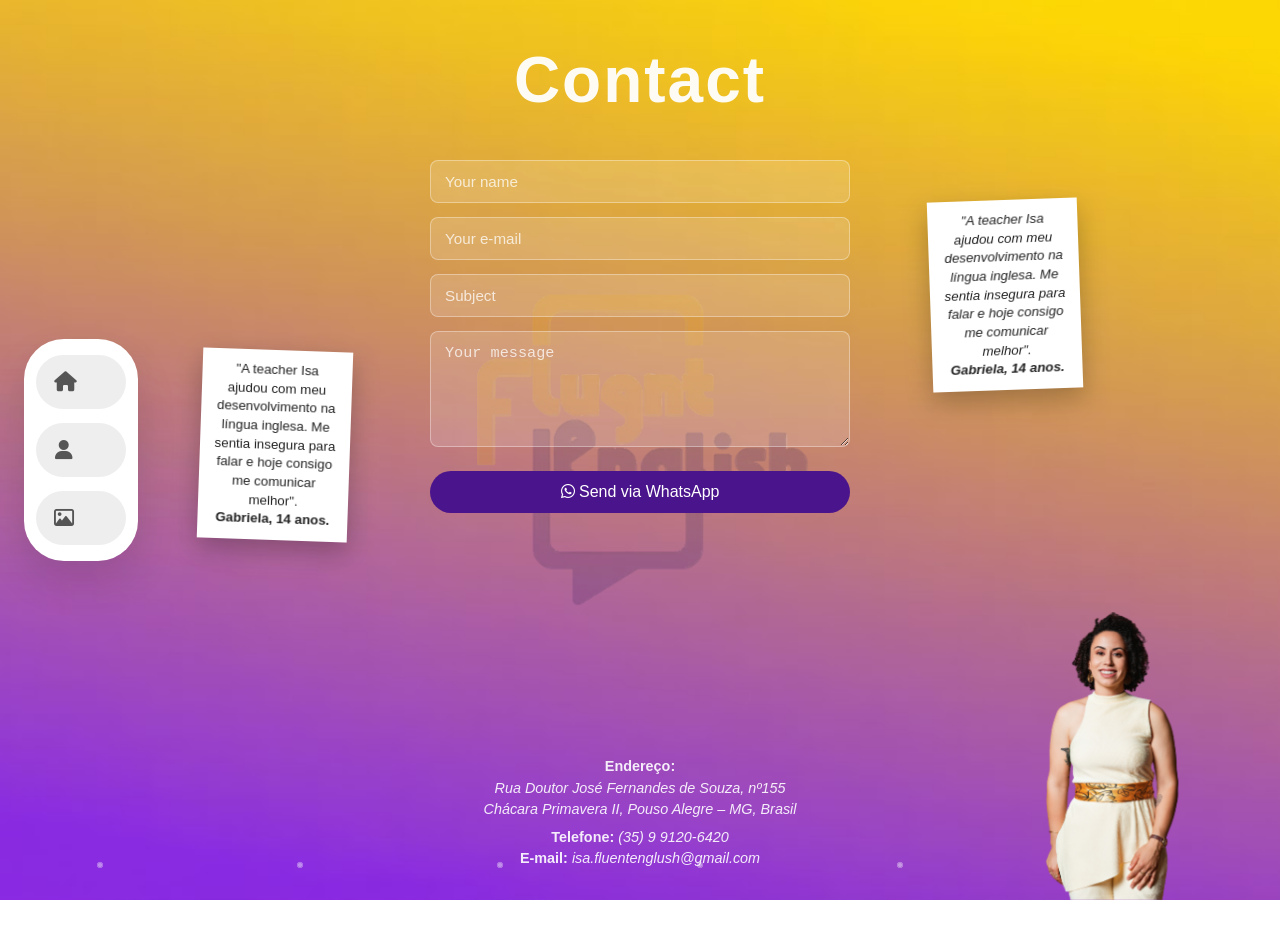
<file: contacts.html>
<!DOCTYPE html>
<html lang="en">
<head>
    <meta charset="UTF-8">
    <meta name="viewport" content="width=device-width, initial-scale=1.0">
    <title>Contacts</title>

    <!-- Font Awesome -->
    <link rel="stylesheet"
          href="https://cdnjs.cloudflare.com/ajax/libs/font-awesome/6.5.1/css/all.min.css">

    <!-- Seu CSS -->
    <link rel="stylesheet" type="text/css" href="styles.css">
</head>

<body class="contacts-page">

    <!-- LOGO DE FUNDO TRANSPARENTE -->
    <div class="logo-fundo"></div>

    <!-- SIDEBAR -->
    <header id="header">
        <nav class="sidebar">

            <a href="index.html" class="nav-item">
                <i class="fa-solid fa-house"></i>
                <span>Home</span>
            </a>

            <a href="profile.html" class="nav-item">
                <i class="fa-solid fa-user"></i>
                <span>Profile</span>
            </a>

            <a href="portfolio.html" class="nav-item">
                <i class="fa-regular fa-image"></i>
                <span>Portfolio</span>
            </a>

        </nav>
    </header>

    <!-- TÍTULO DA PÁGINA -->
    <div class="page-title">
        <h1>Contact</h1>
    </div>

    <!-- FORMULÁRIO -->
    <form class="contact-form" onsubmit="sendWhatsApp(event)">
        <input type="text" id="name" placeholder="Your name" required>
        <input type="email" id="email" placeholder="Your e-mail" required>
        <input type="text" id="subject" placeholder="Subject" required>
        <textarea id="message" placeholder="Your message" rows="5" required></textarea>

        <button type="submit">
            <i class="fa-brands fa-whatsapp"></i> Send via WhatsApp
        </button>
    </form>

    <!-- POLAROID LATERAIS (FUNDO BRANCO COM CONTEÚDO) -->

    <div class="polaroid-left polaroid-box" style="top: 350px; transform: rotate(2deg);">
        <div class="polaroid-content">
            <p>
            "A teacher Isa ajudou com meu desenvolvimento na língua inglesa.
            Me sentia insegura para falar e hoje consigo me comunicar melhor".<br>
            <strong>Gabriela, 14 anos.</i></strong>  
            </p>
        </div>
    </div>

<div class="polaroid-right polaroid-box" style="top: 200px; transform: rotate(-2deg);">
    <div class="polaroid-content">
        <p><i>
            "A teacher Isa ajudou com meu desenvolvimento na língua inglesa.
            Me sentia insegura para falar e hoje consigo me comunicar melhor".<br>
            <strong>Gabriela, 14 anos.</i></strong>
        </p>
    </div>
</div>
<div class="contact-prof-photo">
    <img src="Isa em pe.png" alt="Professora">
</div>

    <!-- FOOTER -->
    <footer class="contact-footer">
        <p>
            <strong>Endereço:</strong><br>
            <i>Rua Doutor José Fernandes de Souza, nº155<br>
            Chácara Primavera II, Pouso Alegre – MG, Brasil</i>
        </p>

        <p>
            <strong>Telefone:</strong> <i>(35) 9 9120-6420</i><br>
            <strong>E-mail:</strong> <i>isa.fluentenglush@gmail.com</i>
        </p>
    </footer>

    <!-- SCRIPT WHATSAPP -->
    <script>
        function sendWhatsApp(event) {
            event.preventDefault();

            const name = document.getElementById("name").value.trim();
            const email = document.getElementById("email").value.trim();
            const subject = document.getElementById("subject").value.trim();
            const message = document.getElementById("message").value.trim();

            const phone = "5535991206420";

            const text =
`Hello! I would like to get in touch.

Name: ${name}
E-mail: ${email}
Subject: ${subject}

Message:
${message}`;

            const encodedText = encodeURIComponent(text);
            const url = `https://wa.me/${phone}?text=${encodedText}`;

            window.open(url, "_blank");
        }
    </script>

</body>
</html>
</file>
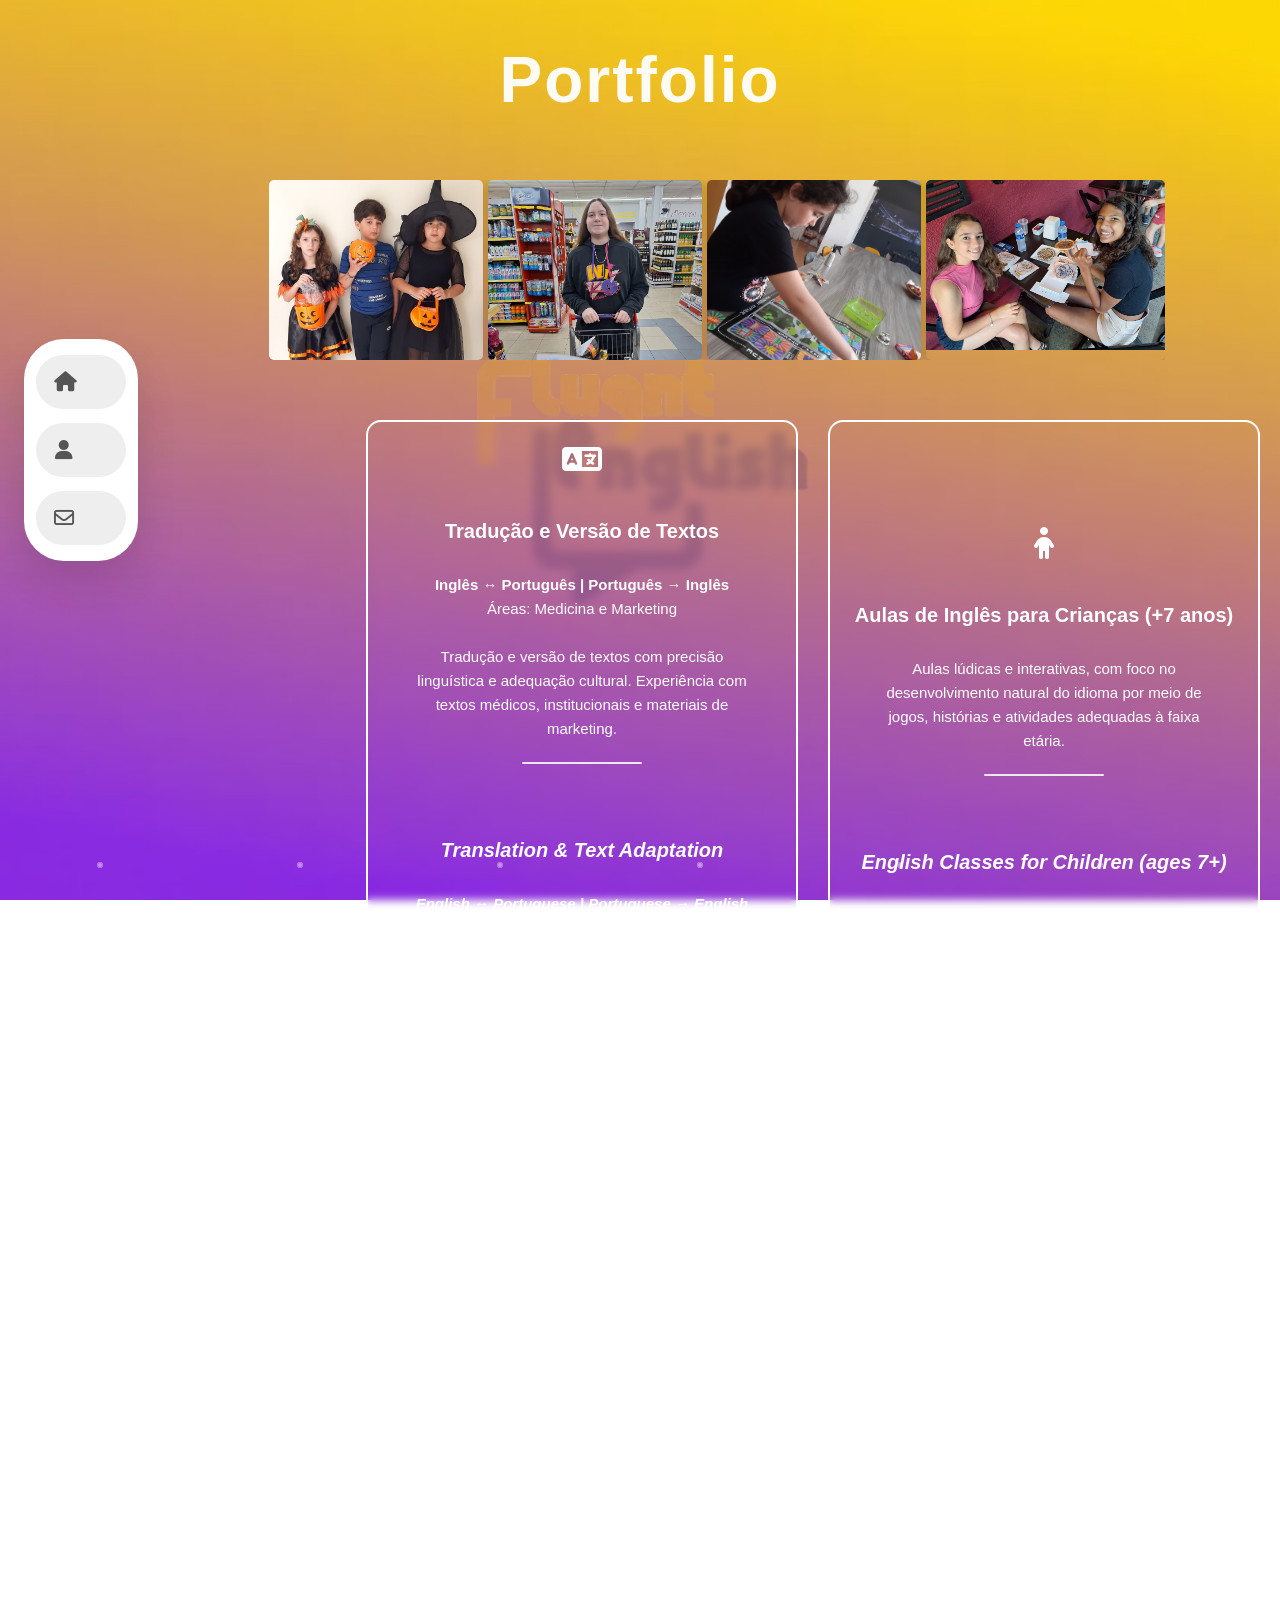
<file: portfolio.html>
<!DOCTYPE html>
<html lang="en">
<head>
    <meta charset="UTF-8">
    <meta name="viewport" content="width=device-width, initial-scale=1.0">
    <title>Portfolio</title>

    <!-- Font Awesome -->
    <link rel="stylesheet"
          href="https://cdnjs.cloudflare.com/ajax/libs/font-awesome/6.5.1/css/all.min.css">

    <!-- Seu CSS -->
    <link rel="stylesheet" type="text/css" href="styles.css">
</head>

<body class="portfolio-page">

    <!-- LOGO DE FUNDO TRANSPARENTE -->
    <div class="logo-fundo"></div>

    <!-- SIDEBAR -->
    <header id="header">
        <nav class="sidebar">

            <a href="index.html" class="nav-item">
                <i class="fa-solid fa-house"></i>
                <span>Home</span>
            </a>

            <a href="profile.html" class="nav-item">
                <i class="fa-solid fa-user"></i>
                <span>Profile</span>
            </a>

            <a href="contacts.html" class="nav-item">
                <i class="fa-regular fa-envelope"></i>
                <span>Contact</span>
            </a>

        </nav>
    </header>

    <!-- TÍTULO DA PÁGINA -->
    <div class="page-title">
        <h1>Portfolio</h1>
    </div>

    <!-- ===============================
     CARROSSEL DE FOTOS
================================= -->
<section id="portfolio-carousel">
    
    <div class="carousel-container">
        <div class="carousel-slide active">
            <img src="students1.jpg" alt="Trabalho 1">
            <img src="students2.jpg" alt="Trabalho 2">
            <img src="students3.jpg" alt="Trabalho 3">
            <img src="students4.jpg" alt="Trabalho 4">
        </div>
        <div class="carousel-slide">
            <img src="students5.jpg" alt="Trabalho 5">
            <img src="students6.jpg" alt="Trabalho 6">
            <img src="students7.jpg" alt="Trabalho 7">
            <img src="students8.jpg" alt="Trabalho 8">
        </div>
        <!-- Adicione mais blocos .carousel-slide se tiver mais imagens -->
    </div>
</section>
<script src="carousel.js"></script>

<!-- ===============================
     SERVICES / ATIVIDADES
================================= -->
<section id="services" class="services-section">

    <div class="services-container">

        <!-- CARD 1 -->
        <div class="service-box">
            <div class="icon">
                <i class="fa-solid fa-language"></i>
            </div>
            <h4>Tradução e Versão de Textos</h4>
            <p><strong>Inglês ↔ Português | Português → Inglês</strong><br>
            Áreas: Medicina e Marketing<br><br>
            Tradução e versão de textos com precisão linguística e adequação cultural. 
            Experiência com textos médicos, institucionais e materiais de marketing.
            </p><br>
             <div class="hero-line"></div>
            <i><h4>Translation & Text Adaptation</h4>
            <p><strong>English ↔ Portuguese | Portuguese → English</strong><br>
            Fields: Medicine and Marketing<br><br>
            Accurate translation and text adaptation with linguistic precision and cultural awareness. 
            Experience with medical texts, institutional content, and marketing materials.</i>

            </p>
        </div>

        <!-- CARD 2 -->
        <div class="service-box">
            <div class="icon">
                <i class="fa-solid fa-child"></i>
            </div>
            <h4>Aulas de Inglês para Crianças (+7 anos)</h4>
            <p>
            Aulas lúdicas e interativas, com foco no desenvolvimento natural do idioma 
            por meio de jogos, histórias e atividades adequadas à faixa etária.
            </p>
            <br>
             <div class="hero-line"></div>
            <i><h4>English Classes for Children (ages 7+)</h4>
            <p>
            Fun and interactive classes focused on natural language development 
            through games, stories, and age-appropriate activities.
</i>
            </p>
        </div>

        <!-- CARD 3 -->
        <div class="service-box">
            <div class="icon">
                <i class="fa-solid fa-user-graduate"></i>
            </div>
            <h4>Aulas de Inglês para Adolescentes</h4>
            <p>
            Aulas dinâmicas que equilibram comunicação, gramática e vocabulário, 
            alinhadas às necessidades escolares, exames e interesses do adolescente.
            </p><br>
            <div class="hero-line"></div>
            <i><h4>English Classes for Teenagers</h4>
            <p>
            Dynamic lessons that balance communication, grammar, and vocabulary, 
            tailored to school requirements, exams, and students’ interests.</i>
            </p>
        </div>

        <!-- CARD 4 -->
        <div class="service-box">
            <div class="icon">
                <i class="fa-solid fa-briefcase"></i>
            </div>
            <h4>Aulas de Inglês para Adultos</h4>
            <p>
            <strong>Inglês para o dia a dia e viagens</strong><br><br>
            Aulas práticas e personalizadas, focadas em situações reais de comunicação, 
            como trabalho, viagens, conversas cotidianas e autonomia no idioma.
            </p><br>
            <div class="hero-line"></div>
            <i><h4>English Classes for Adults</h4>
            <p>
            Practical and personalized lessons focused on real-life communication situations, 
            such as work, travel, daily conversations, and developing independence in the language.</i>
            </p>
        </div>

        <!-- CARD 5 -->
        <div class="service-box">
            <div class="icon">
                <i class="fa-solid fa-user"></i>
            </div>
            <h4>Aulas Personalizadas (One-to-One)</h4>
            <p>
            Planos de estudo adaptados aos objetivos, ritmo e dificuldades de cada aluno, 
            com acompanhamento próximo e foco em resultados.
            </p><br>
            <div class="hero-line"></div>
            <i><h4>Personalized English Classes (One-to-One)</h4>
            <p>
            Individual study plans tailored to each student’s goals, pace, and challenges
            , with close guidance and a strong focus on results.</i>
            </p>
        </div>

        <!-- CARD 6 -->
        <div class="service-box">
            <div class="icon">
                <i class="fa-solid fa-plane"></i>
            </div>
            <h4>Inglês para o Uso Cotidiano e Viagens</h4>
            <p>
           Aulas práticas e personalizadas, focadas na comunicação em situações reais, 
           incluindo contextos de trabalho, viagens, conversas do dia a dia e no 
           desenvolvimento da autonomia em inglês.
            </p><br>
            <div class="hero-line"></div>
            <i><h4>Personalized English Classes (One-to-One)</h4>
            <p>
            Practical, personalized classes focused on real-life communication, 
            including work situations, travel, everyday conversations, and developing 
            independence in English.</i>
            </p>
        </div>

    </div>

</section>
</body>
</html>
</file>
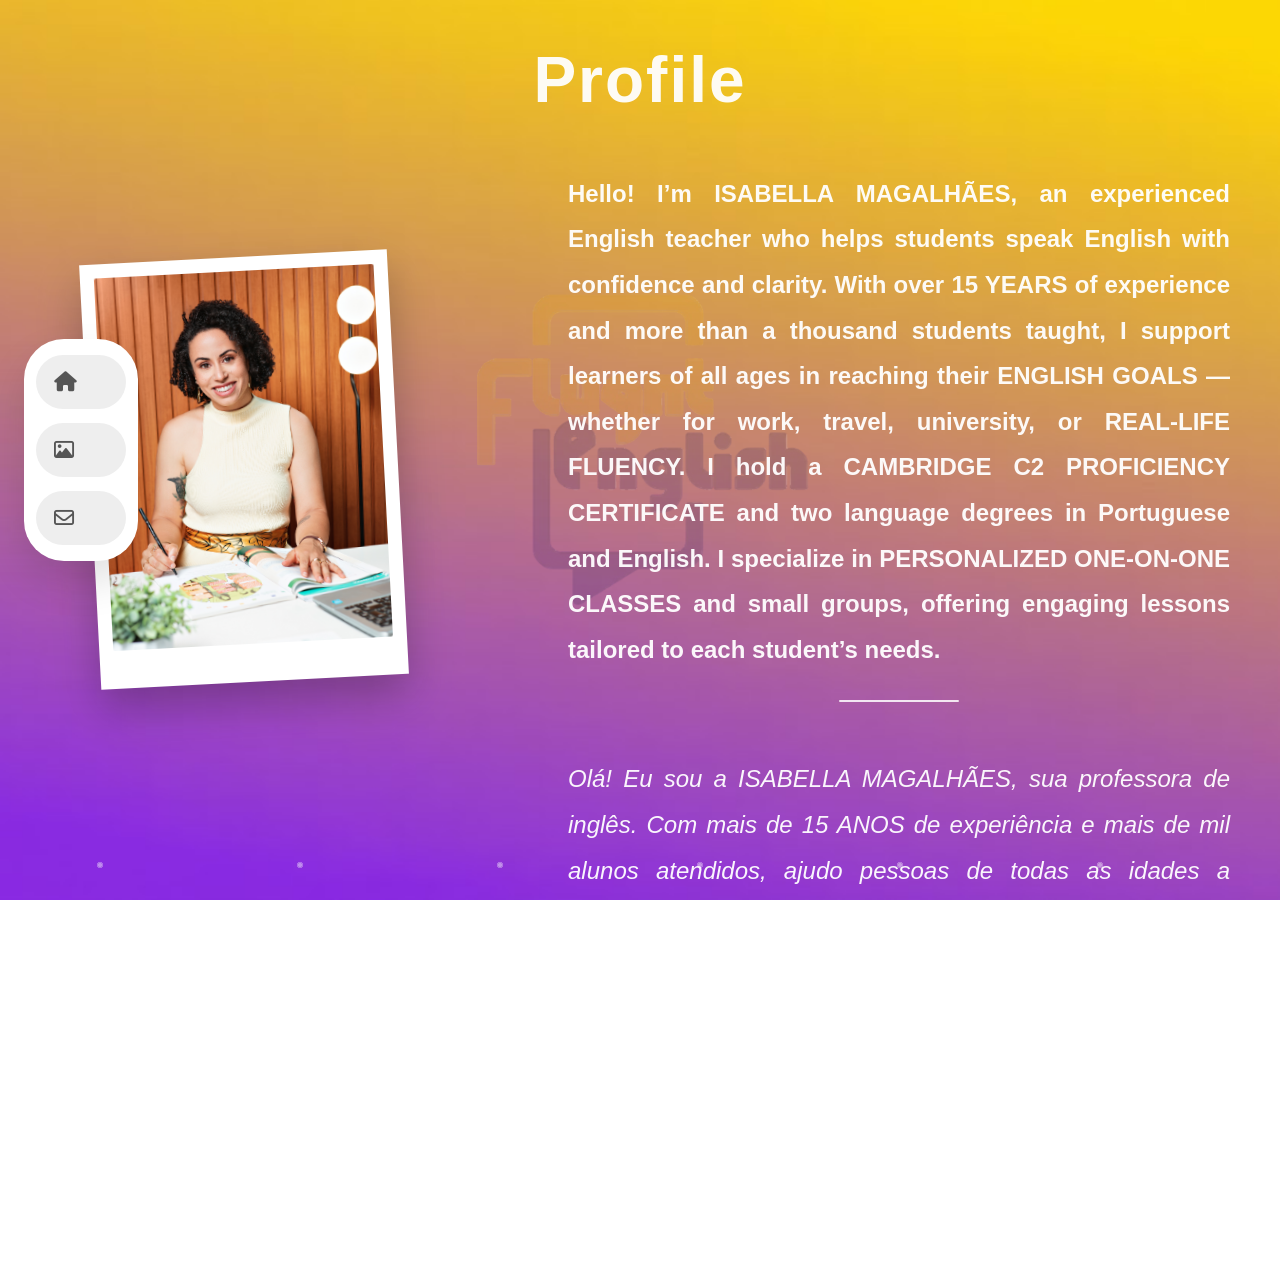
<file: profile.html>
<!DOCTYPE html>
<html lang="en">
<head>
    <meta charset="UTF-8">
    <meta name="viewport" content="width=device-width, initial-scale=1.0">
    <title>Profile</title>

    <!-- Font Awesome -->
    <link rel="stylesheet"
          href="https://cdnjs.cloudflare.com/ajax/libs/font-awesome/6.5.1/css/all.min.css">

    <!-- Seu CSS -->
    <link rel="stylesheet" type="text/css" href="styles.css">
</head>

<body class="profile-page">

    <!-- LOGO DE FUNDO TRANSPARENTE -->
    <div class="logo-fundo"></div>

    <!-- SIDEBAR -->
    <header id="header">
        <nav class="sidebar">

            <a href="index.html" class="nav-item">
                <i class="fa-solid fa-house"></i>
                <span>Home</span>
            </a>

            <a href="portfolio.html" class="nav-item">
                <i class="fa-regular fa-image"></i>
                <span>Portfolio</span>
            </a>

            <a href="contacts.html" class="nav-item">
                <i class="fa-regular fa-envelope"></i>
                <span>Contact</span>
            </a>

        </nav>
    </header>

    <!-- TÍTULO DA PÁGINA -->
    <div class="page-title">
        <h1>Profile</h1>
    </div>

    <!-- CONTEÚDO PRINCIPAL -->
    <section class="profile-content">

        <!-- FOTO ESTILO POLAROID -->
        <div class="profile-photo">
            <img src="Isa escreve.jpg" alt="Professor Isabella">
        </div>

        <!-- TEXTO -->
        <div class="profile-text">

            <p>
                <strong>
                Hello! I’m ISABELLA MAGALHÃES, an experienced English teacher who helps students speak English with confidence and clarity.

                With over 15 YEARS of experience and more than a thousand students taught, I support learners of all ages in reaching their ENGLISH GOALS — whether for work, travel, university,
                or REAL-LIFE FLUENCY.

                I hold a CAMBRIDGE C2 PROFICIENCY CERTIFICATE and two language degrees in Portuguese and English.

                I specialize in PERSONALIZED ONE-ON-ONE CLASSES and small groups, offering engaging lessons tailored to each student’s needs.
                </strong>
            </p>
            <br>
            <div class="hero-line"></div>

            <p>
                <i>
                Olá! Eu sou a ISABELLA MAGALHÃES, sua professora de inglês.

                Com mais de 15 ANOS de experiência e mais de mil alunos atendidos, ajudo pessoas de todas as idades a alcançarem seus OBJETIVOS COM O INGLÊS — seja para o trabalho, viagens, universidade ou para conquistar FLUÊNCIA PARA A VIDA REAL.

                Sou certificada com o CERTIFICADO DE PROFICIÊNCIA CAMBRIDGE C2 e possuo dois diplomas de Licenciatura em Letras Português e Inglês.

                Sou especialista em AULAS PERSONALIZADAS INDIVIDUAIS e para pequenos grupos, oferecendo aulas envolventes, adaptadas às necessidades de cada aluno.
                </i>
            </p>

        </div>

    </section>

</body>
</html>
</file>
<file: styles.css>
/* ===============================
   FUNDO PRINCIPAL
================================ */
body {
    background-image: url("backgroundimage.jpg");
    background-position: center;
    background-repeat: no-repeat;
    background-size: cover;
    background-attachment: fixed;

    width: 100vw;
    height: 100vh;
    margin: 0;
    padding: 0;
}

/* ===============================
   SILHUETAS / BRILHOS FLUTUANTES
   (subida diagonal contínua)
================================ */
body::before,
body::after {
    content: "";
    position: fixed;
    left: 0;
    bottom: 0;
    width: 200%;
    height: 15vh;
    pointer-events: none;
    z-index: 1;

    background-image:
        radial-gradient(circle, rgba(255,255,255,0.18) 3px, transparent 2px),
        radial-gradient(circle, rgba(255,255,255,0.12) 2px, transparent 1px);

    background-size:
        200px 200px,
        200px 200px;

    background-position:
        0 0,
        0 0;

    animation: confetti-diagonal 14s linear infinite;
}

/* camada secundária – mais lenta e profunda */
body::after {
    animation-duration: 50s;
    opacity: 0.9;
}

@keyframes confetti-diagonal {
    0% {
        background-position:
            0 0,
            0 0;
    }
    25% {
        background-position:
            12px -22px,
            8px -32px;
    }
    50% {
        background-position:
            26px -45px,
            18px -65px;
    }
    75% {
        background-position:
            40px -68px,
            30px -98px;
    }
    100% {
        background-position:
            54px -90px,
            42px -130px;
    }
}
/* ===============================
   ANIMAÇÃO FOTO HOME
================================ */
@keyframes homePhotoFade {
    0% {
        opacity: 0;
        transform: translateX(120px);
    }

    100% {
        opacity: 0.65;
        transform: translateX(0);
    }
}
/* ===============================
   SIDEBAR FLUTUANTE
================================ */
.sidebar {
    position: fixed;
    top: 50%;
    left: 24px;
    transform: translateY(-50%);
    background: #ffffff;
    padding: 16px 12px;
    border-radius: 40px;
    display: flex;
    flex-direction: column;
    gap: 14px;
    box-shadow: 0 20px 40px rgba(0, 0, 0, 0.12);
    z-index: 1000;
}

/* ===============================
   BOTÕES DA SIDEBAR – ROXO FORTE
================================ */
.nav-item {
    width: 54px;
    height: 54px;
    border-radius: 30px;
    background: #eeeeee;
    display: flex;
    align-items: center;
    gap: 12px;
    padding: 0 18px;
    color: #555;
    font-size: 20px;
    text-decoration: none;
    overflow: hidden;
    transition: all 0.3s ease;
}

/* Ícone */
.nav-item i {
    min-width: 20px;
    text-align: center;
}

/* Texto escondido */
.nav-item span {
    white-space: nowrap;
    opacity: 0;
    transform: translateX(-10px);
    transition: all 0.3s ease;
    font-size: 14px;
    font-family: "Segoe UI", Arial, sans-serif;
}

/* Hover */
.nav-item:hover {
    width: 160px;
    background: #4a148c; /* roxo escuro sólido */
    color: #ffffff;
}

/* Revela texto */
.nav-item:hover span {
    opacity: 1;
    transform: translateX(0);
}

/* Página ativa */
.nav-item.active {
    background: #5a189a; /* roxo principal */
    color: #ffffff;
}
/* ===============================
   TEXTO PRINCIPAL (HERO)
================================ */
.hero-text {
    position: fixed;
    top: 50%;
    left: 45%;
    transform: translate(-50%, -50%);
    text-align: center;
    color: #ffffff;
    z-index: 2;
    font-family: "Poppins", Arial, sans-serif;

    opacity: 0;
    animation: fadeInHero 1.0s ease forwards;
}

/* Frase em inglês */
.hero-text h1 {
    font-size: 2.6rem;
    font-weight: 600;
    margin: 0;
    letter-spacing: 1px;

    text-shadow:
        0 0 12px rgba(255,255,255,0.25),
        0 0 25px rgba(255,255,255,0.15);
}

/* Linha decorativa */
.hero-line {
    width: 120px;
    height: 2px;
    background-color: rgba(255, 255, 255, 0.85);
    margin: 18px auto;
    border-radius: 2px;
    transform: translateY(-30px); /* sobe a logo */
}

/* Frase em português */
.hero-text p {
    font-size: 1.9rem;
    font-weight: 300;
    font-style: italic;
    margin: 0;
    opacity: 0.9;
    letter-spacing: 0.5px;
    transform: translateY(-30px); /* sobe a logo */
}

/* ===============================
   ANIMAÇÃO FADE IN
================================ */
@keyframes fadeInHero {
    0% {
        opacity: 0;
        transform: translate(-50%, -50%) scale(0.7);
    }

    100% {
        opacity: 1;
        transform: translate(-50%, -50%) scale(1);
    }
}
@keyframes slideFadeLeft {
    0% {
        opacity: 0;
        transform: translateX(-300px) rotate(-3deg);
    }

    100% {
        opacity: 1;
        transform: translateX(50px) rotate(-3deg);
    }
}
/* ===============================
   FOOTER – CONTATOS
================================ */
.contact-footer {
    position: fixed;
    bottom: 24px;

    left: 50%;
    transform: translateX(-50%);

    text-align: center;

    color: rgba(255, 255, 255, 0.9);
    font-size: 0.9rem;
    font-weight: 300;
    font-family: "Poppins", Arial, sans-serif;
    line-height: 1.5;

    z-index: 2;
}

/* Espaçamento entre blocos */
.contact-footer p {
    margin: 6px 0;
}

/* Destaque sutil nos títulos */
.contact-footer a {
    color: #ffffff !important;
    text-decoration: none;
    margin: 0 8px;
    transition: opacity 0.3s ease;
}
/* ===============================
   FOTO DA PROFESSORA – CONTATOS
================================ */
.contact-prof-photo {
    position: fixed;
    bottom: 0px;      /* mesma altura do footer */
    left: 1000px;       /* ajuste horizontal (mais à direita do texto) */

    width: 90px;       /* tamanho da foto */
    height: auto;

    z-index: 2;
}

.contact-prof-photo img {
    width: 250%;
    height: auto;
    display: block;
}
/* ===============================
   TÍTULO DAS PÁGINAS
================================ */
.page-title {
    margin-top: 28px;
    margin-bottom: 18px;   /* 👈 bem mais próximo do conteúdo */
    text-align: center;

    color: #ffffff;
    font-size: 2rem;
    font-weight: 500;
    letter-spacing: 2px;
    opacity: 0.95;

    font-family: "Poppins", Arial, sans-serif;
}
/* ===============================
   FORMULÁRIO DE CONTATO
================================ */

.contact-form {
    max-width: 420px;
    margin: 24px auto 0 auto;   /* 👈 AJUSTE AQUI (distância do título) */
    display: flex;
    flex-direction: column;
    gap: 14px;
    z-index: 2;
    position: relative;
    font-family: "Poppins", Arial, sans-serif;
}

/* Campos */
.contact-form input,
.contact-form textarea {
    background: rgba(255, 255, 255, 0.15);
    border: 1px solid rgba(255, 255, 255, 0.35);
    border-radius: 8px;
    padding: 12px 14px;
    color: #ffffff;
    font-size: 0.95rem;
    outline: none;
}

/* Placeholder */
.contact-form input::placeholder,
.contact-form textarea::placeholder {
    color: rgba(255, 255, 255, 0.75);
}

/* Foco */
.contact-form input:focus,
.contact-form textarea:focus {
    border-color: #ffffff;
    background: rgba(255, 255, 255, 0.22);
}

/* Botão */
.contact-form button {
    margin-top: 10px;
    padding: 12px;
    border: none;
    border-radius: 30px;
    background: #4a148c;
    color: #ffffff;
    font-size: 1rem;
    cursor: pointer;
    transition: all 0.3s ease;
}

.contact-form button:hover {
    background: #670cd6;
    transform: scale(1.03);
}

/* Evita rolagem desnecessária na página de contatos */
body.contacts-page {
    overflow: hidden;
}
/* ===============================
   IMAGEM LATERAL – HOME (PROFESSORA)
================================ */
body.home .home-image {
    position: fixed;
    right: 5px;
    bottom: 0;

    height: 88vh;

    z-index: 2;
    pointer-events: none;

    opacity: 0;

    animation: homePhotoFade 1.6s ease forwards;
}
body.home .home-image {
    transition: transform 0.25s ease-out;
}

body.home .home-image img {
    height: 100%;
    width: auto;
    object-fit: cover;
}
/* ===============================
   LOGO – HOME (ACIMA DO HERO)
================================ */
body.home .hero-logo {
    width: 50%;
    margin: 0 auto 15px auto; /* centraliza e cria espaço abaixo */
    transform: translateY(-20px); /* sobe a logo */
}

body.home .hero-logo img {
    width: 70%;
    height: auto;
    display: block;
    margin: 0 auto 15px auto;
}
/* ===============================
   LOGO DE FUNDO TRANSPARENTE
================================ */
.logo-fundo {
    position: fixed;           /* Mantém no mesmo lugar mesmo com rolagem */
    top: 50%;                  /* Centraliza verticalmente */
    left: 50%;                 /* Centraliza horizontalmente */
    transform: translate(-50%, -50%); /* Ajuste fino para centralizar exatamente */
    width: 500px;              /* Ajuste o tamanho da logo */
    height: 500px;
    background-image: url('logo.png'); /* Caminho da logo da professora */
    background-size: contain;   /* Ajusta sem deformar */
    background-repeat: no-repeat;
    background-position: center;
    opacity: 0.2;              /* Transparência suave */
    pointer-events: none;       /* Não bloqueia cliques em outros elementos */
    z-index: 0;                 /* Atrás de todo o conteúdo */
}
/* ===============================
   PROFILE – TEXTO
================================ */
body.profile-page .profile-text {
    max-width: 1200px;
    margin: -110px auto 0 auto;
    padding: 0 70px 0 100px;
    color: #ffffff;
    font-family: "Poppins", Arial, sans-serif;
    position: relative;
    z-index: 2;

    transform: translateX(60px);
}

body.profile-page .profile-text p {
    font-size: 1.50rem;
    line-height: 1.9;
    margin-bottom: 22px;
    font-weight: 300;
    text-align: justify;
    text-justify: inter-word;
    opacity: 0.95;
}
/* ===============================
   PROFILE – LAYOUT FOTO + TEXTO
================================ */
.profile-content {
    max-width: 1300px;
    margin: 140px auto 0 auto;
    display: flex;
    align-items: flex-start;
    gap: 60px;
    padding: 0 40px;
    position: relative;
    z-index: 2;
}

/* ===============================
   FOTO ESTILO POLAROID
================================ */
.profile-photo {
    background: #ffffff;
    padding: 14px 14px 38px 14px;
    width: 280px;
    box-shadow: 0 20px 40px rgba(0,0,0,0.25);
    transform: rotate(-3deg) translateX(50px);
    text-align: center;
    font-family: "Poppins", Arial, sans-serif;

    opacity: 0;
    animation: slideFadeLeft 1.6s ease forwards;
}

.profile-photo img {
    width: 100%;
    display: block;
    border-radius: 2px;
}
/* ===============================
   AJUSTE DO TEXTO AO LADO
================================ */
.profile-text {
    flex: 1;
    padding: 0;
}
/* ===============================
   CARROSSEL DE FOTOS
================================= */
#portfolio-carousel {
    text-align: center;
    padding: 20px 0;
    background-color: transparent; /* barra transparente */
}

#portfolio-carousel h2 {
    margin-bottom: 15px;
    font-family: Arial, sans-serif;
}

.carousel-container {
    position: relative;
    width: 70%;
    margin: 0 0 0 21%;
    overflow: hidden;
}

.carousel-slide {
    display: flex;
    justify-content: center; /* centraliza as imagens */
    gap: 5px; /* espaço entre cada imagem */
    opacity: 0;
    position: absolute;
    top: 0;
    left: 0;
    width: 100%;
    transition: opacity 0.2s ease-in-out;
}

.carousel-slide.active {
    opacity: 1;
    position: relative;
}

.carousel-slide img {
    width: 270px;       /* largura fixa */
    height: 180px;      /* altura fixa */
    border-radius: 5px;
    object-fit: cover;   /* preenche a caixa cortando partes se necessário */
    object-position: center -10px; /* centraliza o conteúdo da imagem */
    box-shadow: 0 2px 8px rgba(0,0,0,0.2);
}
.polaroid-box {
    position: fixed;
    width: 150px;
    height: 190px;

    background-color: #ffffff;
    background-image: url("sua-imagem.png");
    background-repeat: no-repeat;
    background-position: center;
    background-size: contain;

    box-shadow: 0 10px 25px rgba(0,0,0,0.25);
    font-family: "Poppins", Arial, sans-serif;

    transition: transform 0.3s ease;
    z-index: 5;

    overflow: hidden;
}

/* ===============================
   POLAROID BASE
================================ */
.polaroid-box {
    position: fixed;
    width: 150px;
    height: 190px;

    background: #ffffff;
    box-shadow: 0 10px 25px rgba(0,0,0,0.25);
    font-family: "Poppins", Arial, sans-serif;

    transition: transform 0.3s ease, box-shadow 0.3s ease;
    z-index: 5;

    overflow: hidden;
}

/* ===============================
   CONTEÚDO INTERNO DA POLAROID
================================ */
.polaroid-content {
    width: 100%;
    height: 100%;

    display: flex;
    align-items: center;
    justify-content: center;

    padding: 14px;
    box-sizing: border-box;
    text-align: center;
}

/* TEXTO DENTRO DA POLAROID */
.polaroid-content p {
    margin: 0;

    font-size: 10pt;
    line-height: 1.4;
    color: #222;

    word-break: break-word;
}

/* ===============================
   POSICIONAMENTO LATERAL
================================ */
.polaroid-left {
    left: 200px;
}

.polaroid-right {
    right: 200px;
}

/* ===============================
   HOVER
================================ */
.polaroid-box:hover {
    transform: scale(1.05) rotate(0deg);
    box-shadow: 0 15px 35px rgba(0,0,0,0.3);
}
/* ===============================
   SERVICES SECTION
================================= */

.services-section {
    padding: 40px 20px;
    max-width: 1000px;
    margin-left: 346px; /* mantém deslocado da sidebar */
    margin-right: auto;
    font-family: "Poppins", Arial, sans-serif;
}

.services-container {
    display: grid;
    grid-template-columns: repeat(2, 1fr); /* sempre 2 por linha */
    gap: 30px;
}

.service-box {
    background: transparent;
    border: 2px solid #ffffff;
    border-radius: 15px;
    padding: 20px;
    min-height: 100px;

    display: flex;
    flex-direction: column;
    justify-content: center;
    align-items: center;

    text-align: center;
    backdrop-filter: blur(4px);
    transition: 0.3s ease;
}

.service-box:hover {
    transform: translateY(-8px);
    background: rgba(255, 255, 255, 0.05);
}

.service-box .icon {
    font-size: 32px;
    color: #ffffff;
    margin-bottom: 15px;
}

.service-box h4 {
    font-size: 20px;
    margin-bottom: 15px;
    color: #ffffff;
}

.service-box p {
    font-size: 15px;
    line-height: 1.6;
    color: #ffffff;
    max-width: 90%;
}
/* =================================
   RESPONSIVIDADE – TABLETS (IPAD)
================================= */
@media (max-width: 1024px) {

    /* polaroids menores */
    .polaroid-box {
        width: 120px;
        height: 150px;
    }

    .polaroid-content p {
        font-size: 9pt;
    }

/* =========================
   POLAROIDS – TABLET
========================= */

.polaroid-box {

    left: auto;

}

.polaroid-left {

    right: 2%;
    top: 50%;

}

.polaroid-right {

    right: 2%;
    margin-top: -60px; /* separa verticalmente */

}
/* =========================
   TEXTO DAS POLAROIDS – TABLET
========================= */

.polaroid-content p {

    font-size: 8pt;
    line-height: 1.2;

}

    /* texto profile mais confortável */
    body.profile-page .profile-text {
        padding: 0 40px;
        transform: translateX(0);
    }

    /* services mais centralizados */
    .services-section {
        margin-left: 160px;
        max-width: 700px;
    }

    .services-container {
        gap: 20px;
    }

    /* foto da professora menor */
    body.home .home-image {
        height: 70vh;
    }

    /* =========================
       LINKS DO INDEX – TABLET
    ========================= */

    body.home .contact-footer {

        position: fixed;

        bottom: 20px;
        left: 50%;

        transform: translateX(-50%);

        text-align: center;

        width: 100%;

        font-size: 1rem;

        z-index: 999;

    }

    /* =========================
       FOOTER CONTACTS – TABLET
    ========================= */

    .contact-footer {

        position: fixed;

        bottom: 20px;
        left: 50%;

        transform: translateX(-50%);

        text-align: center;

        width: 85%;

        font-size: 0.95rem;

        z-index: 999;

    }

}
/* =================================
   RESPONSIVIDADE – CELULAR
================================= */
@media (max-width: 768px) {

/* =========================
   AJUSTE HERO – MOBILE
========================= */

.hero-text {

    top: 42%;

}

/* =========================
   AJUSTE LOGO – MOBILE
========================= */

body.home .hero-logo {
    transform: translateY(-60px);
}

    /* remove elementos decorativos */
    .polaroid-box {
        display: none;
    }

    body.home .home-image {
        display: none;
    }

    .contact-prof-photo {
        display: none;
    }

/* =========================
   FOTO DA PROFESSORA – FUNDO INDEX MOBILE
========================= */

body.home::before {

    content: "";

    position: fixed;

    bottom: 0;
    left: 0;

    width: 153%;
    height: 100vh;

    background-image: url("Isa livro.png"); /* mesma foto usada no INDEX */

    background-size: 500px;
    background-repeat: no-repeat;
    background-position: bottom center;

    opacity: 0.25;

    z-index: 0;

    pointer-events: none;

    animation: none; /* REMOVE A ANIMAÇÃO DAS SILHUETAS */

}

/* garante que o texto fique acima da imagem */

.hero-text,
.hero-logo {

    position: relative;
    z-index: 2;

}

/* =========================
   LINKS DA PROFESSORA – INDEX MOBILE
========================= */

/* remove scroll apenas na INDEX mobile */
@media (max-width: 768px) {

body.home {
    overflow: hidden;
    height: 100vh;
}

/* fixa os links no topo */
body.home .contact-footer {

    position: fixed;

    top: 10px;
    left: 50%;

    transform: translateX(-50%);

    text-align: center;

    width: 85%;

    font-size: 0.95rem;

    z-index: 999;

}

/* estilo dos links */

.contact-footer a {

    display: inline-block;

    margin: 6px 10px;

    font-size: 1rem;

}

}

/* =========================
   SIDEBAR MOBILE
========================= */

.sidebar {

    position: fixed;

    bottom: 0;
    left: 0;

    width: 100%;

    top: auto;

    flex-direction: row;

    justify-content: space-around;

    padding: 0px 0;

    border-radius: 0;

    margin: 0;

    z-index: 9999;

    transition: bottom 0.3s ease;

    /* TRANSPARÊNCIA */
    background: rgba(255, 255, 255, 0.70);

    /* efeito vidro */
    backdrop-filter: blur(0,5px);
    -webkit-backdrop-filter: blur(0,5px);

}


/* quando chegar no final da página */
.sidebar.up {

    bottom: 60px;

}

.nav-item {

    width: 25px;
    height: 25px;

    padding: 0;

    justify-content: center;

}

.nav-item span {
    display: none;
}


/* =========================
   INDEX – CENTRALIZAR HERO
========================= */

.hero-text {

    left: 50%;
    width: 85%;

}

.hero-text h1 {

    font-size: 1.9rem;

}

.hero-text p {

    font-size: 1.35rem;

}

body.home .hero-logo img {

    width: 85%;

}


/* =========================
   PROFILE – CENTRALIZAR
========================= */

.profile-content {

    flex-direction: column;

    align-items: center;

    text-align: center;

    gap: 30px;

    margin-top: 80px;

    padding: 0 25px;

}

.profile-photo {

    transform: rotate(-2deg);

}

body.profile-page .profile-text {

    margin: 0 auto;

    padding: 0;

    transform: none;

}

body.profile-page .profile-text p {

    font-size: 1.1rem;

    line-height: 1.7;

}


/* =========================
   CONTACTS – FORMULÁRIO
========================= */

.contact-form {

    display: flex;

    width: 85%;

    max-width: 420px;

    margin: 20px auto;

}

.contact-form input,
.contact-form textarea {

    font-size: 0.95rem;

}


/* =========================
   FOOTER CONTACTS MOBILE
========================= */

.contact-footer {

    position: relative;

    bottom: auto;
    left: auto;

    transform: none;

    text-align: center;

    margin: 25px auto 100px auto;

    width: 85%;

    font-size: 0.9rem;

}


/* =========================
   SERVICES – MOBILE
========================= */

.services-section {

    margin-left: auto;
    margin-right: auto;

    padding: 20px;

}

.services-container {

    grid-template-columns: 1fr;

    gap: 20px;

}

.service-box {

    width: 90%;

    margin: 0 auto;

}

}
</file>
